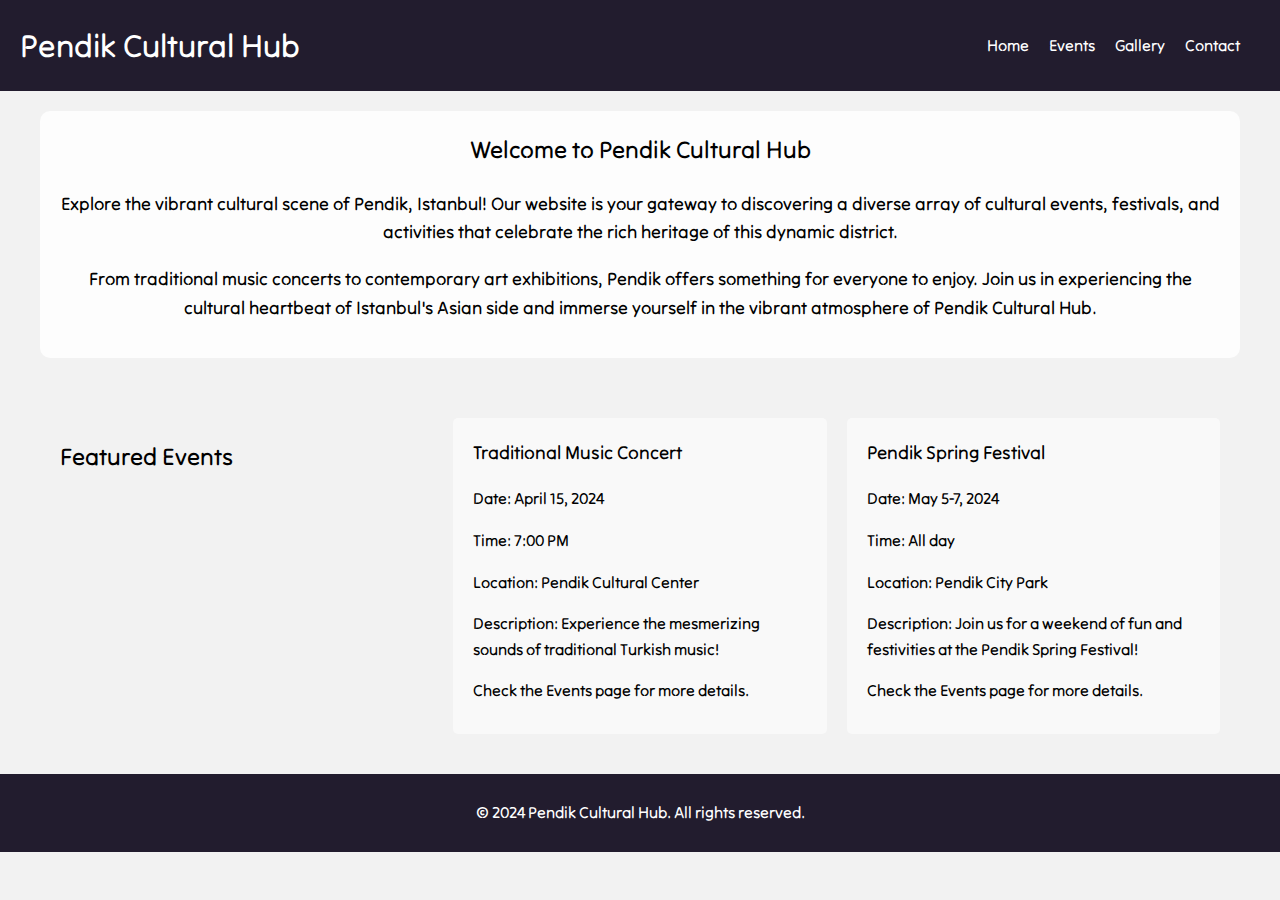
<file: index.html>
<!DOCTYPE html>
<html lang="en">
<head>
    <link rel="preconnect" href="https://fonts.googleapis.com">
    <link rel="preconnect" href="https://fonts.gstatic.com" crossorigin>
    <link href="https://fonts.googleapis.com/css2?family=Tilt+Neon&display=swap" rel="stylesheet">
    <meta charset="UTF-8">
    <meta name="viewport" content="width=device-width, initial-scale=1.0">
    <title>Pendik Cultural Hub</title>
    <link rel="stylesheet" href="styles.css">
</head>
<body>
    <header>
        <h1>Pendik Cultural Hub</h1>
        <nav>
            <ul>
                <li><a href="index.html">Home</a></li>
                <li><a href="events.html">Events</a></li>
                <li><a href="gallery.html">Gallery</a></li>
                <li><a href="contact.html">Contact</a></li>
            </ul>
        </nav>
    </header>

    <main>
        <section class="welcome">
            <h2>Welcome to Pendik Cultural Hub</h2>
            <p>Explore the vibrant cultural scene of Pendik, Istanbul! Our website is your gateway to discovering a diverse array of cultural events, festivals, and activities that celebrate the rich heritage of this dynamic district.</p>
            <p>From traditional music concerts to contemporary art exhibitions, Pendik offers something for everyone to enjoy. Join us in experiencing the cultural heartbeat of Istanbul's Asian side and immerse yourself in the vibrant atmosphere of Pendik Cultural Hub.</p>
        </section>

        <section class="featured-events">
            <h2>Featured Events</h2>
            <div class="event">
                <h3>Traditional Music Concert</h3>
                <p>Date: April 15, 2024</p>
                <p>Time: 7:00 PM</p>
                <p>Location: Pendik Cultural Center</p>
                <p>Description: Experience the mesmerizing sounds of traditional Turkish music!</p>
                <p> Check the Events page for more details.</p>
            </div>
            <div class="event">
                <h3>Pendik Spring Festival</h3>
                <p>Date: May 5-7, 2024</p>
                <p>Time: All day</p>
                <p>Location: Pendik City Park</p>
                <p>Description: Join us for a weekend of fun and festivities at the Pendik Spring Festival!</p>
                <p> Check the Events page for more details.</p>
            </div>
        </section>
        
    </main>

    <footer>
        <p>&copy; 2024 Pendik Cultural Hub. All rights reserved.</p>
    </footer>

</body>
</html>
</file>
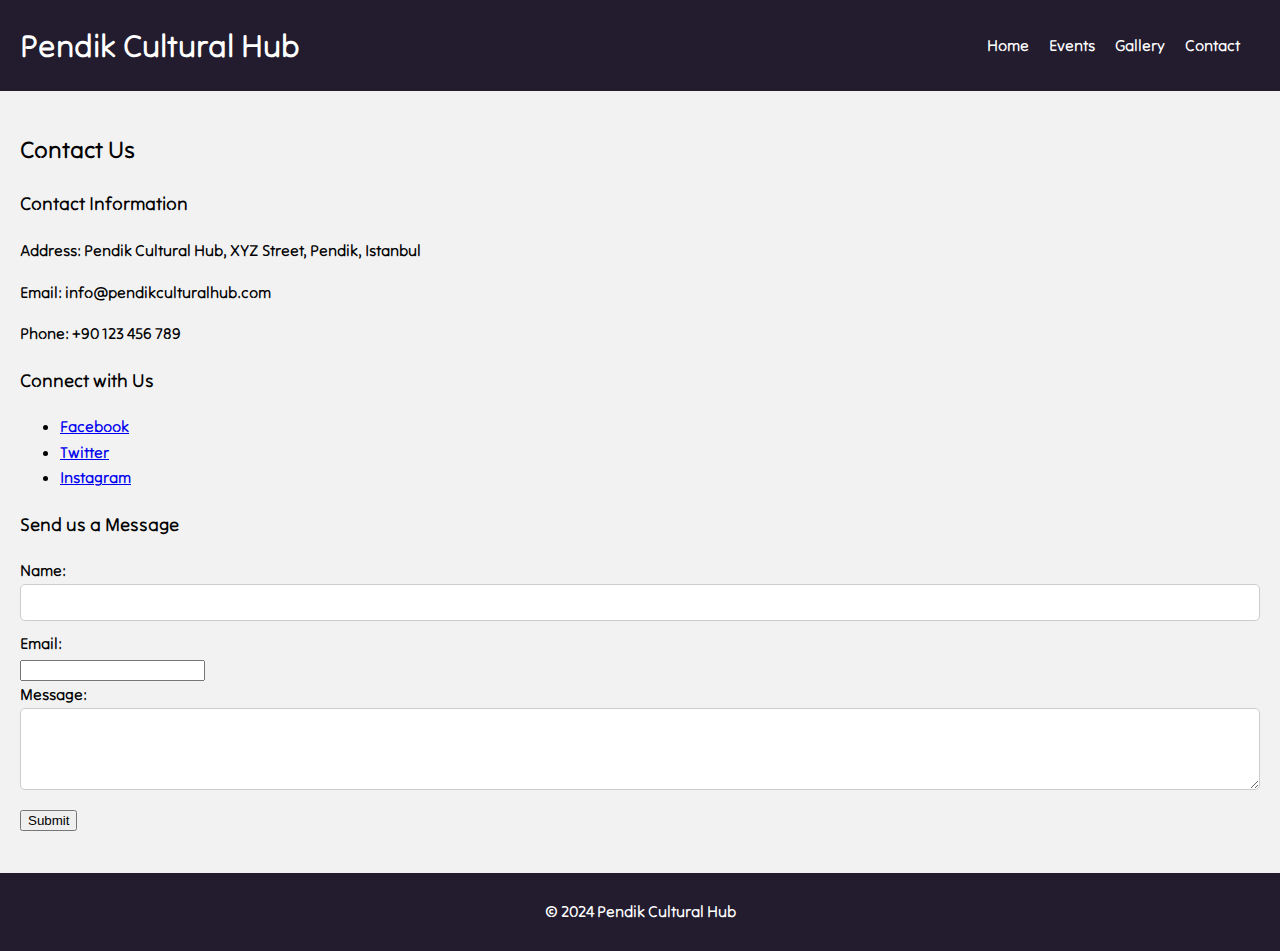
<file: contact.html>
<!DOCTYPE html>
<html lang="en">
<head>
    <meta charset="UTF-8">
    <meta name="viewport" content="width=device-width, initial-scale=1.0">
    <title>Pendik Cultural Hub - Contact</title>
    <link rel="stylesheet" href="styles.css">
    <link rel="preconnect" href="https://fonts.googleapis.com">
    <link rel="preconnect" href="https://fonts.gstatic.com" crossorigin>
    <link href="https://fonts.googleapis.com/css2?family=Tilt+Neon&display=swap" rel="stylesheet">
</head>
<body>
    <header>
        <h1>Pendik Cultural Hub</h1>
        <nav>
            <ul>
                <li><a href="index.html">Home</a></li>
                <li><a href="events.html">Events</a></li>
                <li><a href="gallery.html">Gallery</a></li>
                <li><a href="contact.html">Contact</a></li>
            </ul>
        </nav>
    </header>
    <section class="contact">
        <h2>Contact Us</h2>
        <div class="contact-info">
            <h3>Contact Information</h3>
            <p><strong>Address:</strong> Pendik Cultural Hub, XYZ Street, Pendik, Istanbul</p>
            <p><strong>Email:</strong> info@pendikculturalhub.com</p>
            <p><strong>Phone:</strong> +90 123 456 789</p>
        </div>
        <div class="social-media">
            <h3>Connect with Us</h3>
            <ul>
                <li><a href="https://www.facebook.com/pendikculturalhub">Facebook</a></li>
                <li><a href="https://twitter.com/pendikcultural">Twitter</a></li>
                <li><a href="https://www.instagram.com/pendikculturalhub">Instagram</a></li>
            </ul>
        </div>
        <div class="contact-form">
            <h3>Send us a Message</h3>
            <form id="contact-form" action="#" method="post">
                <label for="name">Name:</label><br>
                <input type="text" id="name" name="name" required><br>
                <label for="email">Email:</label><br>
                <input type="email" id="email" name="email" required><br>
                <label for="message">Message:</label><br>
                <textarea id="message" name="message" rows="4" cols="50" required></textarea><br>
                <button type="button" id="submit-btn">Submit</button> <!-- Change type to button -->
            </form>
        </div>
    </section>
    <footer>
        <p>&copy; 2024 Pendik Cultural Hub</p>
    </footer>

    <script>
        document.addEventListener("DOMContentLoaded", function() {
            var form = document.getElementById("contact-form");
            var submitBtn = document.getElementById("submit-btn");

            submitBtn.addEventListener("click", function(event) {
                event.preventDefault(); 

                alert("Thank you for your feedback! We'll get back to you soon.");

                form.reset();
            });
        });
    </script>
</body>
</html>
</file>
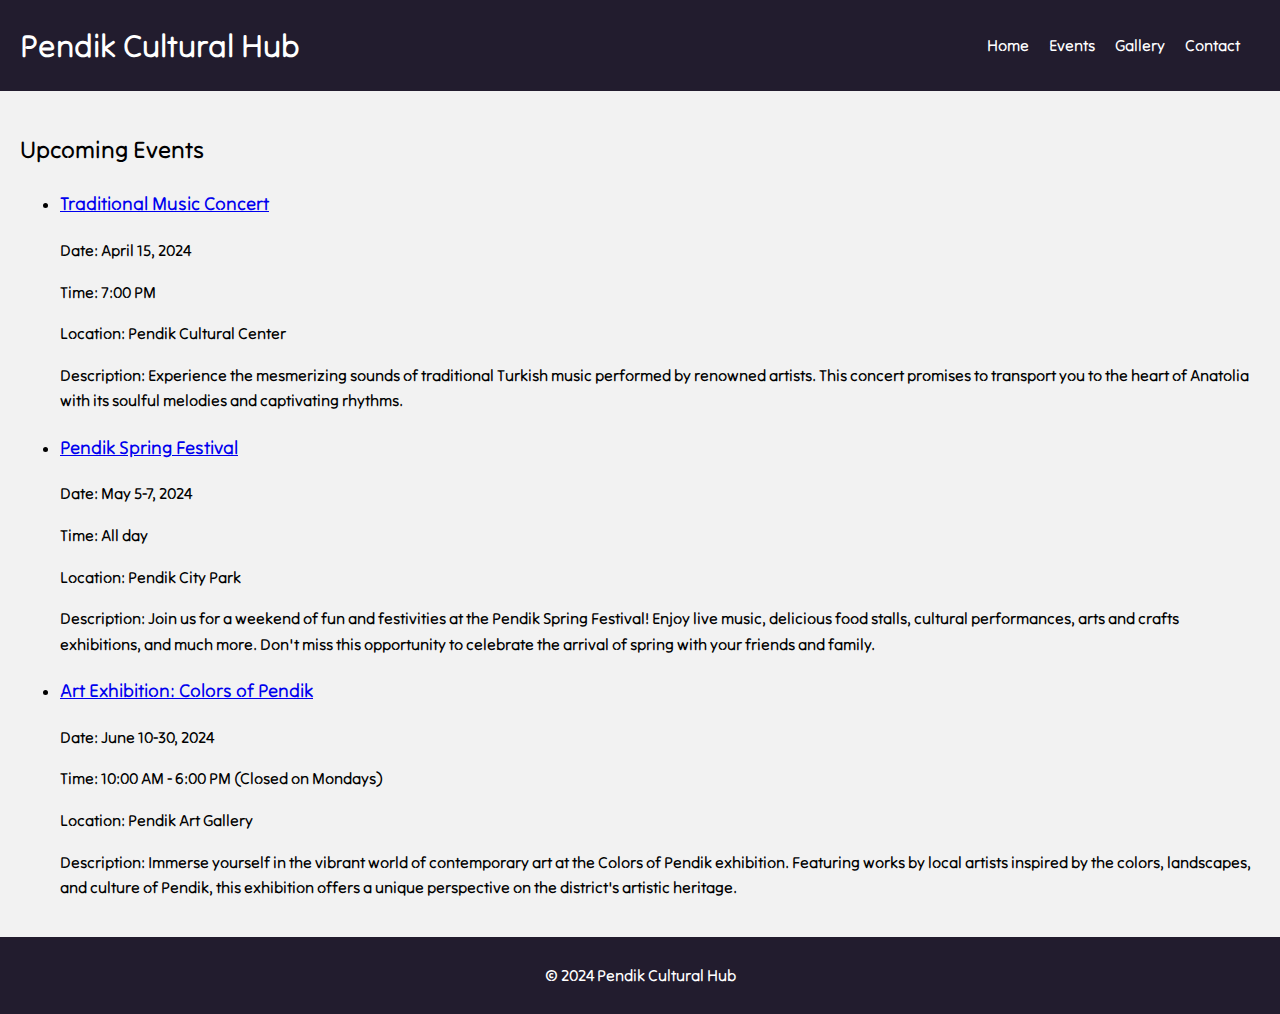
<file: events.html>
<!DOCTYPE html>
<html lang="en">
<head>
    <meta charset="UTF-8">
    <meta name="viewport" content="width=device-width, initial-scale=1.0">
    <title>Pendik Cultural Hub - Events</title>
    <link rel="stylesheet" href="styles.css">
    <link rel="preconnect" href="https://fonts.googleapis.com">
    <link rel="preconnect" href="https://fonts.gstatic.com" crossorigin>
    <link href="https://fonts.googleapis.com/css2?family=Tilt+Neon&display=swap" rel="stylesheet">
</head>
<body>
    <header>
        <h1>Pendik Cultural Hub</h1>
        <nav>
            <ul>
                <li><a href="index.html">Home</a></li>
                <li><a href="events.html">Events</a></li>
                <li><a href="gallery.html">Gallery</a></li>
                <li><a href="contact.html">Contact</a></li>
            </ul>
        </nav>
    </header>
    <section class="events">
        <h2>Upcoming Events</h2>
        <ul>
            <li>
                <h3><a href="eventDetails.html?event=traditionalMusicConcert">Traditional Music Concert</a></h3>
                <p>Date: April 15, 2024</p>
                <p>Time: 7:00 PM</p>
                <p>Location: Pendik Cultural Center</p>
                <p>Description: Experience the mesmerizing sounds of traditional Turkish music performed by renowned artists. This concert promises to transport you to the heart of Anatolia with its soulful melodies and captivating rhythms.</p>
            </li>
            <li>
                <h3><a href="eventDetails.html?event=pendikSpringFestival">Pendik Spring Festival</a></h3>
                <p>Date: May 5-7, 2024</p>
                <p>Time: All day</p>
                <p>Location: Pendik City Park</p>
                <p>Description: Join us for a weekend of fun and festivities at the Pendik Spring Festival! Enjoy live music, delicious food stalls, cultural performances, arts and crafts exhibitions, and much more. Don't miss this opportunity to celebrate the arrival of spring with your friends and family.</p>
            </li>
            <li>
                <h3><a href="eventDetails.html?event=artExhibitionColorsOfPendik">Art Exhibition: Colors of Pendik</a></h3>
                <p>Date: June 10-30, 2024</p>
                <p>Time: 10:00 AM - 6:00 PM (Closed on Mondays)</p>
                <p>Location: Pendik Art Gallery</p>
                <p>Description: Immerse yourself in the vibrant world of contemporary art at the Colors of Pendik exhibition. Featuring works by local artists inspired by the colors, landscapes, and culture of Pendik, this exhibition offers a unique perspective on the district's artistic heritage.</p>
            </li>
        </ul>
    </section>
    
    <footer>
        <p>&copy; 2024 Pendik Cultural Hub</p>
    </footer>
</body>
</html>
</file>
<file: styles.css>
/* Global Styles */
html {
    font-family: Tilt Neon;
}
        body {
            line-height: 1.6;
            margin: 0;
            padding: 0;
        }

        nav ul {
            list-style-type: none;
            margin: 0;
            padding: 0;
        }

        nav ul li {
            display: inline;
            margin-right: 20px;
        }

        nav ul li a {
            color: #fff;
            text-decoration: none;
        }

        main {
            max-width: 1200px;
            margin: 20px auto;
            padding: 0 20px;
        }

        .welcome {
            text-align: center;
            margin-bottom: 40px;
        }

        .welcome h2 {
            font-size: 36px;
            margin-bottom: 20px;
        }

        .welcome p {
            font-size: 18px;
            margin-bottom: 20px;
        }

        .featured-events {
            display: grid;
            grid-template-columns: repeat(auto-fit, minmax(300px, 1fr));
            gap: 20px;
        }

        .event {
            background-color: #f9f9f9;
            border-radius: 5px;
            padding: 20px;
        }

        .event h3 {
            margin-top: 0;
        }

        .event p {
            margin-bottom: 10px;
        }


body {
    margin: 0;
    padding: 0;
    background-color: #f2f2f2;
}

header {
    background-color: #221c2e;
    color: #fff;
    padding: 20px;
    display: flex;
    justify-content: space-between;
    align-items: center;
}

header h1 {
    margin: 0;
    font-size: 2em;
}

nav ul {
    list-style-type: none;
    padding: 0;
    display: flex;
}

nav ul li {
    margin-right: 20px;
}

nav ul li a {
    color: #fff;
    text-decoration: none;
}

section {
    padding: 20px;
}

footer {
    background-color: #221c2e;
    color: #fff;
    text-align: center;
    padding: 10px 0;
}
.container {
    padding: 2rem;

}
.slider-wrapper {
    position: relative;
    max-width: 50rem;
    margin: 0 auto;


}

.slider {
    display: flex;
    aspect-ratio: 16/9;
    overflow-x: hidden;
    scroll-snap-type: mandatory;
    scroll-behavior: smooth;
    box-shadow: 0 1.5rem 3rem -0.75rem hsla(0, 0%, 0%, 0.25) ;
    border-radius: 0.5rem;
}
.slider img {
    flex: 1 0 100%;
    scroll-snap-align: start;
    object-fit: cover;

}
.slider-nav {
    display: flex;
    column-gap: 1rem;
    position: relative;
    bottom: 1.25rem;
    left: 50%;
    transform: translateX(-50%);
    z-index: 1;
}
.slider-nav a {
    width: 0.8rem;
    height: 0.8rem;
    border-radius: 50%;
    background-color: #fff;
    opacity: 0.75;
    transition: opacity ease 250ms;

    
}
.slider-nav a:hover {
    opacity: 1;
}
.FE {
    background-color: rgba(255, 255, 255, 0.8);
    padding: 20px;
    border-radius: 10px;
    margin-top: 20px;
    text-align: center;
    margin-top: 0;
    font-size: 1.5em;
    font-weight: bold;
}
/* Welcome message styles */
.welcome {
    background-color: rgba(255, 255, 255, 0.8);
    padding: 20px;
    border-radius: 10px;
    margin-top: 20px;
    text-align: center;
}

.welcome h2 {
    margin-top: 0;
    font-size: 1.5em;
}

.welcome p {
    margin-bottom: 15px;
    line-height: 1.6;
}

/* Event details styles */
.event-details {
    margin-top: 10px;
}

.event-details h3 {
    margin-top: 0;
}

/* Contact form styles */
.contact form {
    margin-bottom: 20px;
}

.contact form input[type="text"],
.contact form textarea {
    width: 100%;
    padding: 10px;
    margin-bottom: 10px;
    border: 1px solid #ccc;
    border-radius: 5px;
    box-sizing: border-box;
}

.contact form input[type="submit"] {
    background-color: #333;
    color: #fff;
    padding: 10px 20px;
    border: none;
    border-radius: 5px;
    cursor: pointer;
}

.contact form input[type="submit"]:hover {
    background-color: #555;
}

.event-details {
    max-width: 600px; 
    margin: 0 auto;
}
#event-image {
    max-width: 100%;
    height: auto;
    display: block;
    margin: 0 auto;
    border-radius: 10px;
    margin-top: 50px;
    margin-bottom: 40px;
}
.event-details {
    max-width: 600px; 
    margin: 0 auto;
}
#event-image {
    max-width: 100%; 
    height: auto;
    display: block; 
    margin: 0 auto;
}
</file>
